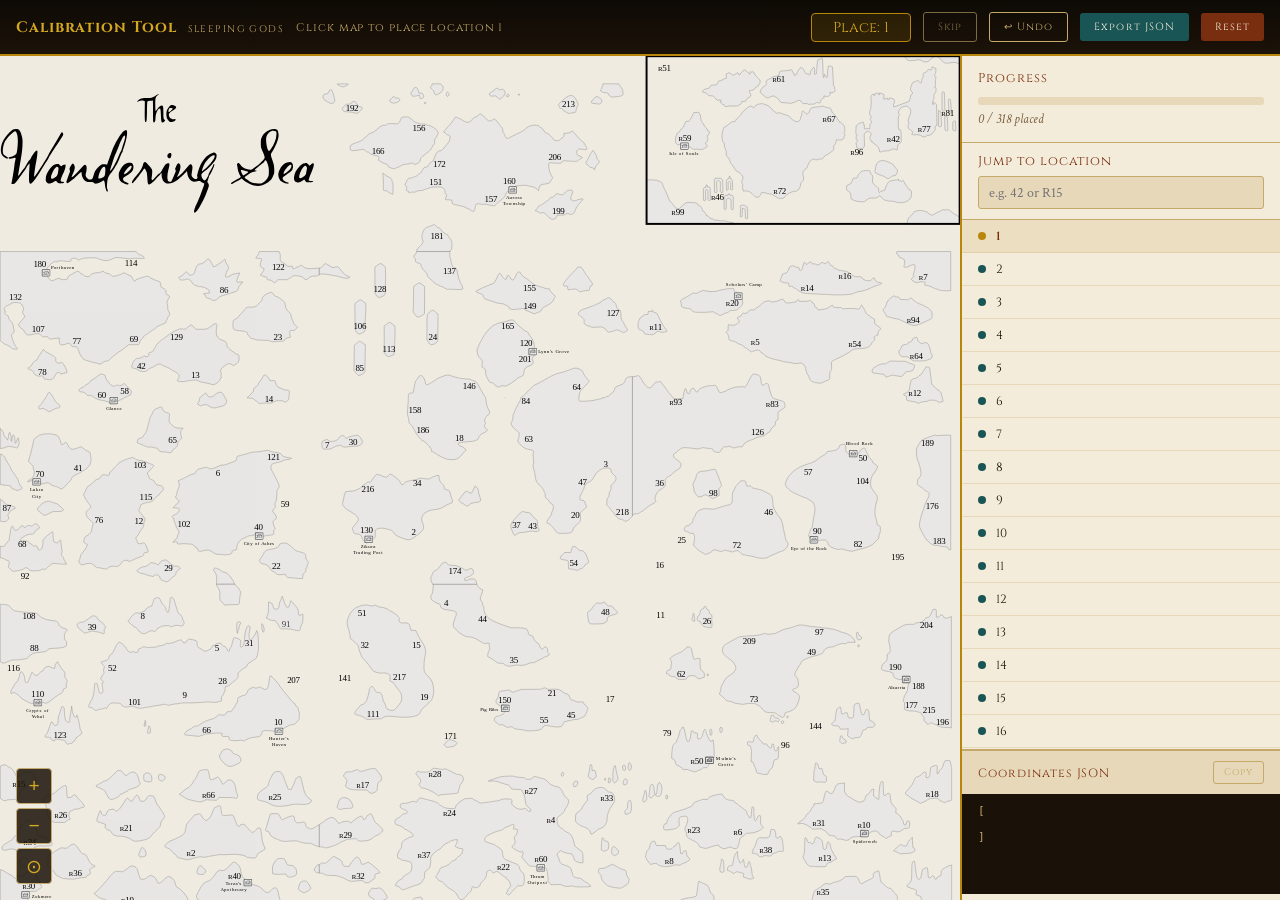
<file: tool/sg-calibration.html>
﻿<!DOCTYPE html>
<html lang="en">
<head>
<meta charset="UTF-8">
<meta name="viewport" content="width=device-width, initial-scale=1.0">
<title>Map Calibration – Sleeping Gods</title>
<link href="https://fonts.googleapis.com/css2?family=Cinzel:wght@400;600;700&family=Crimson+Text:ital,wght@0,400;0,600;1,400&display=swap" rel="stylesheet">
<style>
  :root {
    color-scheme: light;
    --ink:#1a1208; --parchment:#f4ecda; --parchment-dark:#e6d8b8;
    --gold:#b8860b; --gold-light:#d4a820; --rust:#7a2e10;
    --teal:#1a5555; --border:#c4a96a;
  }
  * { box-sizing:border-box; margin:0; padding:0; }
  html,body { height:100%; overflow:hidden; font-family:'Crimson Text',serif; background:#0d0a05; color:var(--ink); }

  #toolbar {
    position:fixed; top:0; left:0; right:0; height:56px;
    background:linear-gradient(180deg,#0d0a05,#1c1208);
    border-bottom:2px solid var(--gold);
    display:flex; align-items:center; gap:12px; padding:0 16px; z-index:100;
  }
  .t-logo { font-family:'Cinzel',serif; color:var(--gold-light); font-size:.95rem; font-weight:700; letter-spacing:.06em; }
  .t-logo small { color:var(--border); font-size:.6rem; letter-spacing:.15em; font-weight:400; margin-left:6px; }

  #mode-info {
    font-family:'Cinzel',serif; font-size:.7rem; letter-spacing:.08em;
    color:var(--border); flex:1;
  }
  #current-target {
    font-family:'Cinzel',serif; font-size:.9rem; color:var(--gold-light);
    background:rgba(180,134,11,.15); border:1px solid var(--gold);
    border-radius:4px; padding:4px 14px; min-width:100px; text-align:center;
  }

  .t-btn {
    font-family:'Cinzel',serif; font-size:.65rem; letter-spacing:.1em;
    padding:7px 14px; border-radius:3px; cursor:pointer; transition:all .2s;
    white-space:nowrap;
  }
  .t-btn-teal { background:var(--teal); color:var(--parchment); border:none; }
  .t-btn-teal:hover { background:#256868; }
  .t-btn-ghost { background:transparent; color:var(--border); border:1px solid var(--border); }
  .t-btn-ghost:hover { background:rgba(196,169,106,.15); color:var(--gold-light); }
  .t-btn-rust { background:var(--rust); color:var(--parchment); border:none; }
  .t-btn-rust:hover { background:#a03818; }

  #map-wrap {
    position:fixed; top:56px; left:0; right:320px; bottom:0;
    overflow:auto; cursor:crosshair; background:#f0ebe0;
  }
  #map-inner { position:relative; display:inline-block; }
  #map-img { display:block; max-width:none; user-select:none; -webkit-user-drag:none; }

  .pin {
    position:absolute; transform:translate(-50%,-50%);
    border-radius:50%; cursor:pointer;
    display:flex; align-items:center; justify-content:center;
    font-family:'Cinzel',serif; font-weight:700; transition:all .15s;
    box-shadow:0 2px 6px rgba(0,0,0,.5);
    pointer-events:all;
  }
  .pin-placed {
    width:20px; height:20px; font-size:7px;
    background:rgba(26,85,85,.85); border:1.5px solid #4aafaf;
    color:#d4ffff;
  }
  .pin-placed:hover { background:rgba(26,85,85,1); transform:translate(-50%,-50%) scale(1.3); }
  .pin-active {
    width:26px; height:26px; font-size:8px;
    background:rgba(184,134,11,.9); border:2px solid var(--gold-light);
    color:#fff; animation:pulse-gold .8s ease-in-out infinite;
  }
  @keyframes pulse-gold {
    0%,100% { box-shadow:0 0 6px rgba(212,168,32,.8); }
    50% { box-shadow:0 0 16px rgba(212,168,32,1), 0 0 30px rgba(212,168,32,.4); }
  }

  /* crosshair helper */
  #crosshair {
    position:fixed; pointer-events:none; z-index:50;
    display:none;
  }
  #crosshair::before, #crosshair::after {
    content:''; position:absolute; background:rgba(212,168,32,.6);
  }
  #crosshair::before { width:1px; height:20px; left:0; top:-10px; }
  #crosshair::after  { width:20px; height:1px; top:0; left:-10px; }

  /* SIDEBAR */
  #sidebar {
    position:fixed; top:56px; right:0; width:320px; bottom:0;
    background:var(--parchment);
    border-left:2px solid var(--gold);
    display:flex; flex-direction:column; overflow:hidden;
  }

  .sb-section {
    padding:14px 16px;
    border-bottom:1px solid var(--border);
  }
  .sb-title {
    font-family:'Cinzel',serif; font-size:.8rem; color:var(--rust);
    letter-spacing:.08em; margin-bottom:10px;
  }

  #progress-bar-wrap {
    background:var(--parchment-dark); border-radius:3px; height:8px; overflow:hidden;
    margin-bottom:6px;
  }
  #progress-bar { height:100%; background:var(--teal); transition:width .3s; border-radius:3px; }
  #progress-text { font-size:.82rem; color:#7a6040; font-style:italic; }

  /* Queue */
  #queue-wrap { flex:1; overflow-y:auto; padding:0; }
  .queue-item {
    display:flex; align-items:center; gap:10px;
    padding:8px 16px; border-bottom:1px solid rgba(196,169,106,.3);
    font-size:.85rem; cursor:pointer; transition:background .15s;
  }
  .queue-item:hover { background:rgba(196,169,106,.15); }
  .queue-item.done { color:#aaa; text-decoration:line-through; }
  .queue-item.current { background:rgba(180,134,11,.12); font-weight:600; color:var(--rust); }
  .queue-item.done .qi-dot { background:#bbb; }
  .queue-item.current .qi-dot { background:var(--gold); }
  .qi-dot { width:8px; height:8px; border-radius:50%; background:var(--teal); flex-shrink:0; }
  .qi-num { font-family:'Cinzel',serif; font-size:.75rem; min-width:36px; }
  .qi-xy { font-size:.72rem; color:#9a8060; font-style:italic; margin-left:auto; }

  /* Output */
  #output-area {
    flex-shrink:0; border-top:2px solid var(--border);
  }
  .output-header {
    display:flex; align-items:center; justify-content:space-between;
    padding:10px 16px; background:var(--parchment-dark);
  }
  .output-title { font-family:'Cinzel',serif; font-size:.75rem; color:var(--rust); letter-spacing:.08em; }
  #output-box {
    font-family:monospace; font-size:.7rem; padding:10px 16px;
    background:#1a1208; color:#c4a96a; height:100px; overflow-y:auto;
    white-space:pre; resize:none; border:none; width:100%;
  }

  /* zoom controls */
  #zoom-ctrl {
    position:fixed; bottom:16px; left:16px; display:flex; flex-direction:column; gap:4px; z-index:50;
  }
  .zoom-btn {
    width:36px; height:36px; background:rgba(26,18,8,.85); border:1px solid var(--border);
    border-radius:4px; color:var(--gold-light); font-size:1.2rem; cursor:pointer;
    display:flex; align-items:center; justify-content:center; transition:background .15s;
  }
  .zoom-btn:hover { background:rgba(26,18,8,1); }

  #skip-btn { opacity:.6; }
  #skip-btn:hover { opacity:1; }
</style>
</head>
<body>

<div id="toolbar">
  <div class="t-logo">Calibration Tool <small>SLEEPING GODS</small></div>
  <div id="mode-info">Click on the map to place each location</div>
  <div id="current-target">—</div>
  <button class="t-btn t-btn-ghost" id="skip-btn" onclick="skipLocation()">Skip</button>
  <button class="t-btn t-btn-ghost" onclick="undoLast()">↩ Undo</button>
  <button class="t-btn t-btn-teal" onclick="exportCoords()">Export JSON</button>
  <button class="t-btn t-btn-rust" onclick="resetAll()">Reset</button>
</div>

<div id="map-wrap" id="map-wrap">
  <div id="map-inner">
    <img id="map-img" src="../images/the-wandering-sea.svg" alt="Map" draggable="false">
  </div>
</div>

<div id="sidebar">
  <div class="sb-section">
    <div class="sb-title">Progress</div>
    <div id="progress-bar-wrap"><div id="progress-bar" style="width:0%"></div></div>
    <div id="progress-text">0 / 0 placed</div>
  </div>
  <div class="sb-section" style="padding:10px 16px;">
    <div class="sb-title" style="margin-bottom:6px;">Jump to location</div>
    <input type="text" id="jump-input" placeholder="e.g. 42 or R15"
      style="width:100%;padding:6px 10px;background:var(--parchment-dark);border:1px solid var(--border);
             border-radius:3px;font-family:'Crimson Text',serif;font-size:.9rem;outline:none;"
      oninput="jumpTo(this.value)">
  </div>
  <div id="queue-wrap"></div>
  <div id="output-area">
    <div class="output-header">
      <span class="output-title">Coordinates JSON</span>
      <button class="t-btn t-btn-ghost" style="font-size:.6rem;padding:4px 10px;" onclick="copyOutput()">Copy</button>
    </div>
    <textarea id="output-box" readonly></textarea>
  </div>
</div>

<div id="zoom-ctrl">
  <button class="zoom-btn" onclick="zoom(1.25)">+</button>
  <button class="zoom-btn" onclick="zoom(0.8)">−</button>
  <button class="zoom-btn" onclick="zoom(1)" title="Reset zoom">⊙</button>
</div>

<script>
const ALL_IDS = ["1", "2", "3", "4", "5", "6", "7", "8", "9", "10", "11", "12", "13", "14", "15", "16", "17", "18", "19", "20", "21", "22", "23", "24", "25", "26", "27", "28", "29", "30", "31", "32", "33", "34", "35", "36", "37", "38", "39", "40", "41", "42", "43", "44", "45", "46", "47", "48", "49", "50", "51", "52", "53", "54", "55", "56", "57", "58", "59", "60", "61", "62", "63", "64", "65", "66", "67", "68", "69", "70", "71", "72", "73", "74", "75", "76", "77", "78", "79", "80", "81", "82", "83", "84", "85", "86", "87", "88", "89", "90", "91", "92", "93", "94", "95", "96", "97", "98", "99", "100", "101", "102", "103", "104", "105", "106", "107", "108", "109", "110", "111", "112", "113", "114", "115", "116", "117", "118", "119", "120", "121", "122", "123", "124", "125", "126", "127", "128", "129", "130", "131", "132", "133", "134", "135", "136", "137", "138", "139", "140", "141", "142", "143", "144", "145", "146", "147", "148", "149", "150", "151", "152", "153", "154", "155", "156", "157", "158", "159", "160", "161", "162", "163", "164", "165", "166", "167", "168", "169", "170", "171", "172", "173", "174", "175", "176", "177", "178", "179", "180", "181", "182", "183", "184", "185", "186", "187", "188", "189", "190", "191", "192", "193", "194", "195", "196", "197", "198", "199", "200", "201", "202", "203", "204", "205", "206", "207", "208", "209", "210", "211", "212", "213", "214", "215", "216", "217", "218", "R1", "R2", "R3", "R4", "R5", "R6", "R7", "R8", "R9", "R10", "R11", "R12", "R13", "R14", "R15", "R16", "R17", "R18", "R19", "R20", "R21", "R22", "R23", "R24", "R25", "R26", "R27", "R28", "R29", "R30", "R31", "R32", "R33", "R34", "R35", "R36", "R37", "R38", "R39", "R40", "R41", "R42", "R43", "R44", "R45", "R46", "R47", "R48", "R49", "R50", "R51", "R52", "R53", "R54", "R55", "R56", "R57", "R58", "R59", "R60", "R61", "R62", "R63", "R64", "R65", "R66", "R67", "R68", "R69", "R70", "R71", "R72", "R73", "R74", "R75", "R76", "R77", "R78", "R79", "R80", "R81", "R82", "R83", "R84", "R85", "R86", "R87", "R88", "R89", "R90", "R91", "R92", "R93", "R94", "R95", "R96", "R97", "R98", "R99", "R100"];

// Load saved coords from localStorage (v2 = new SVG map)
let coords = JSON.parse(localStorage.getItem('sg_calib_v2') || '{}');
let currentIndex = 0;
let scale = 1;
const BASE_WIDTH = 1180; // approx natural image width

function getUnplacedIndex() {
  for (let i = 0; i < ALL_IDS.length; i++) {
    if (!coords[ALL_IDS[i]]) return i;
  }
  return ALL_IDS.length;
}

function init() {
  currentIndex = getUnplacedIndex();
  renderQueue();
  renderPins();
  updateTarget();
  updateOutput();
  updateProgress();

  const mapWrap = document.getElementById('map-wrap');
  const mapImg  = document.getElementById('map-img');

  // Set initial zoom to fit
  mapImg.addEventListener('load', () => {
    const ww = mapWrap.offsetWidth;
    scale = ww / mapImg.naturalWidth;
    applyZoom();
  });
  if (mapImg.complete) {
    const ww = mapWrap.offsetWidth;
    scale = ww / mapImg.naturalWidth;
    applyZoom();
  }

  mapWrap.addEventListener('click', onMapClick);
  mapWrap.addEventListener('mousemove', onMouseMove);
}

function applyZoom() {
  const img = document.getElementById('map-img');
  img.style.width = (img.naturalWidth * scale) + 'px';
  renderPins();
}

function zoom(factor) {
  if (factor === 1) {
    const mapWrap = document.getElementById('map-wrap');
    const img = document.getElementById('map-img');
    scale = mapWrap.offsetWidth / img.naturalWidth;
  } else {
    scale = Math.min(Math.max(scale * factor, 0.3), 4);
  }
  applyZoom();
}

function onMouseMove(e) {
  // no crosshair needed, cursor:crosshair handles it
}

function onMapClick(e) {
  if (currentIndex >= ALL_IDS.length) return;
  const inner = document.getElementById('map-inner');
  const rect  = inner.getBoundingClientRect();
  const imgW  = document.getElementById('map-img').offsetWidth;
  const imgH  = document.getElementById('map-img').offsetHeight;

  const px = e.clientX - rect.left;
  const py = e.clientY - rect.top;
  const xPct = (px / imgW * 100);
  const yPct = (py / imgH * 100);

  const id = ALL_IDS[currentIndex];
  coords[id] = { x: +xPct.toFixed(2), y: +yPct.toFixed(2) };
  localStorage.setItem('sg_calib_v2', JSON.stringify(coords));

  currentIndex++;
  // Skip to next unplaced
  while (currentIndex < ALL_IDS.length && coords[ALL_IDS[currentIndex]]) currentIndex++;

  renderPins();
  renderQueue();
  updateTarget();
  updateOutput();
  updateProgress();
  scrollQueueToCurrent();
}

function skipLocation() {
  if (currentIndex >= ALL_IDS.length) return;
  currentIndex++;
  while (currentIndex < ALL_IDS.length && coords[ALL_IDS[currentIndex]]) currentIndex++;
  renderQueue();
  updateTarget();
  scrollQueueToCurrent();
}

function undoLast() {
  // Find the last placed
  for (let i = currentIndex - 1; i >= 0; i--) {
    if (coords[ALL_IDS[i]]) {
      delete coords[ALL_IDS[i]];
      localStorage.setItem('sg_calib_v2', JSON.stringify(coords));
      currentIndex = i;
      renderPins();
      renderQueue();
      updateTarget();
      updateOutput();
      updateProgress();
      scrollQueueToCurrent();
      return;
    }
  }
}

function jumpTo(val) {
  const v = val.trim().toUpperCase();
  const idx = ALL_IDS.indexOf(v);
  if (idx === -1) return;
  currentIndex = idx;
  renderQueue();
  updateTarget();
  scrollQueueToCurrent();
}

function renderPins() {
  const inner = document.getElementById('map-inner');
  inner.querySelectorAll('.pin').forEach(p => p.remove());
  const imgW = document.getElementById('map-img').offsetWidth;
  const imgH = document.getElementById('map-img').offsetHeight;

  ALL_IDS.forEach((id, i) => {
    if (!coords[id]) return;
    const pin = document.createElement('div');
    pin.className = 'pin pin-placed';
    pin.title = id;
    pin.textContent = id;
    pin.style.left = (coords[id].x / 100 * imgW) + 'px';
    pin.style.top  = (coords[id].y / 100 * imgH) + 'px';
    // Click placed pin to re-place it
    pin.addEventListener('click', (e) => {
      e.stopPropagation();
      currentIndex = i;
      renderQueue();
      updateTarget();
      scrollQueueToCurrent();
    });
    inner.appendChild(pin);
  });

  // Active pin ghost (show where next click will land - show at last known mouse)
}

function renderQueue() {
  const wrap = document.getElementById('queue-wrap');
  wrap.innerHTML = '';
  ALL_IDS.forEach((id, i) => {
    const div = document.createElement('div');
    const placed = !!coords[id];
    const isCurrent = i === currentIndex;
    div.className = 'queue-item' + (placed ? ' done' : '') + (isCurrent ? ' current' : '');
    div.innerHTML = `
      <div class="qi-dot"></div>
      <div class="qi-num">${id}</div>
      ${placed ? `<div class="qi-xy">${coords[id].x.toFixed(1)}%, ${coords[id].y.toFixed(1)}%</div>` : ''}
    `;
    div.addEventListener('click', () => {
      currentIndex = i;
      renderQueue();
      updateTarget();
      scrollQueueToCurrent();
    });
    wrap.appendChild(div);
  });
}

function scrollQueueToCurrent() {
  const wrap = document.getElementById('queue-wrap');
  const items = wrap.querySelectorAll('.queue-item');
  if (items[currentIndex]) {
    items[currentIndex].scrollIntoView({block:'center', behavior:'smooth'});
  }
}

function updateTarget() {
  const el = document.getElementById('current-target');
  if (currentIndex >= ALL_IDS.length) {
    el.textContent = '✓ Done!';
    document.getElementById('mode-info').textContent = 'All locations placed!';
  } else {
    el.textContent = 'Place: ' + ALL_IDS[currentIndex];
    document.getElementById('mode-info').textContent = 'Click map to place location ' + ALL_IDS[currentIndex];
  }
}

function updateProgress() {
  const placed = Object.keys(coords).length;
  const total  = ALL_IDS.length;
  const pct    = total ? (placed / total * 100) : 0;
  document.getElementById('progress-bar').style.width = pct + '%';
  document.getElementById('progress-text').textContent = placed + ' / ' + total + ' placed';
}

function updateOutput() {
  const lines = Object.entries(coords).map(([id, pos]) =>
    `  {id:"${id}",x:${pos.x},y:${pos.y}}`
  );
  document.getElementById('output-box').value = '[\n' + lines.join(',\n') + '\n]';
}

function exportCoords() {
  const data = Object.entries(coords).map(([id, pos]) => ({id, x:pos.x, y:pos.y}));
  const json = JSON.stringify(data, null, 2);
  const blob = new Blob([json], {type:'application/json'});
  const a = document.createElement('a');
  a.href = URL.createObjectURL(blob);
  a.download = 'sg_map_coords.json';
  a.click();
}

function copyOutput() {
  const box = document.getElementById('output-box');
  box.select();
  document.execCommand('copy');
  const btn = event.currentTarget;
  btn.textContent = 'Copied!';
  setTimeout(() => btn.textContent = 'Copy', 1500);
}

function resetAll() {
  if (!confirm('Reset ALL placed coordinates? This cannot be undone.')) return;
  coords = {};
  localStorage.removeItem('sg_calib_v2');
  currentIndex = 0;
  renderPins();
  renderQueue();
  updateTarget();
  updateOutput();
  updateProgress();
}

init();
</script>
</body>
</html>
</file>
